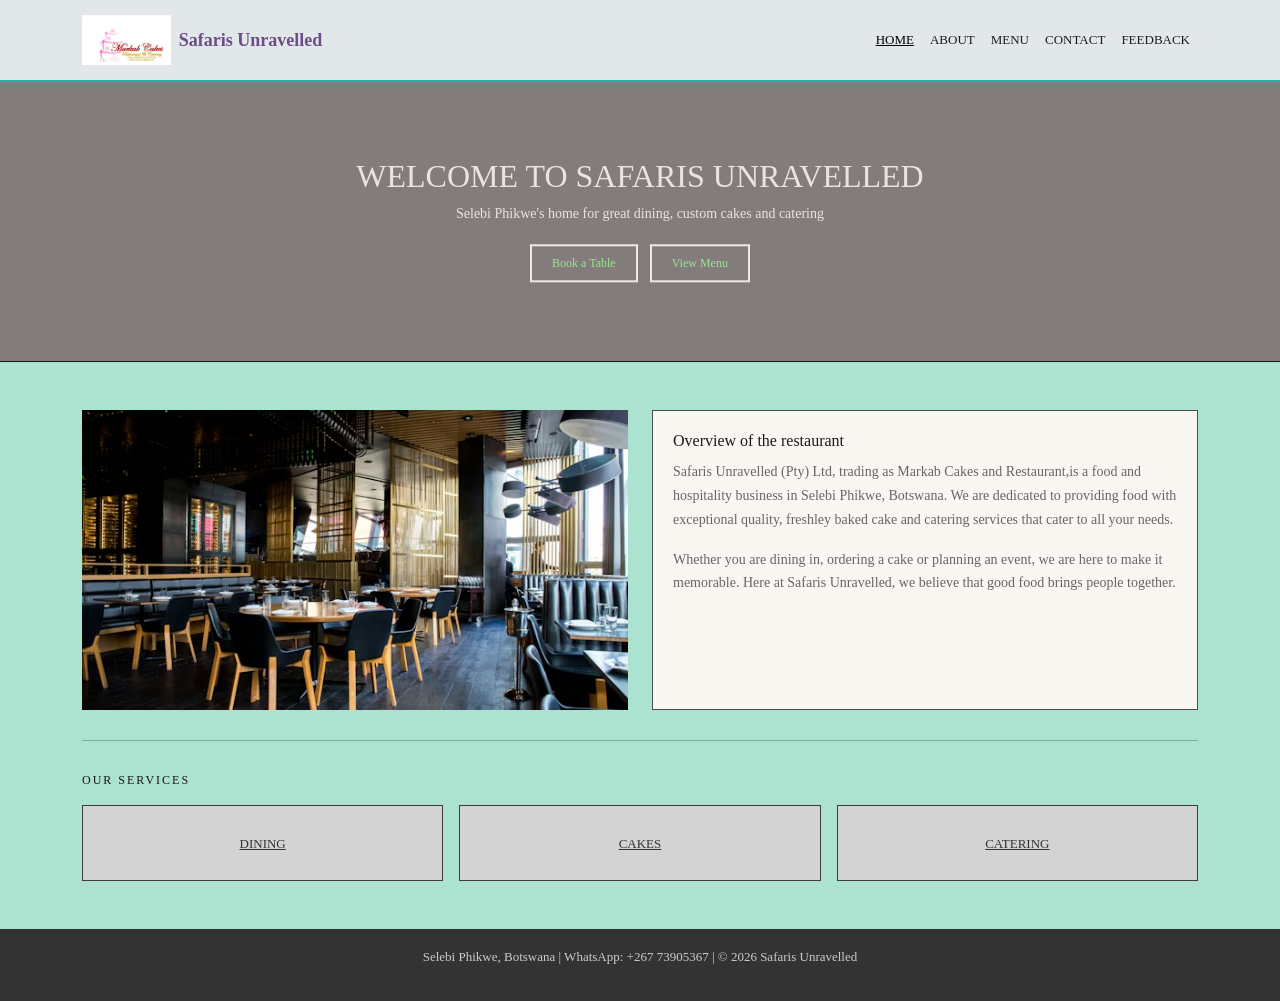
<file: index.html>
<!DOCTYPE html>
<html lang="en">
<head>
  <meta charset="UTF-8">
  <meta name="viewport" content="width=device-width, initial-scale=1.0">
  <title>Home - Safaris Unravelled</title>
  <link href="https://cdn.jsdelivr.net/npm/bootstrap@5.3.0/dist/css/bootstrap.min.css" rel="stylesheet">
  <link rel="stylesheet" href="style.css">
</head>
<body>

  <header>
    <nav class="navbar navbar-expand-lg top-nav">
      <div class="container">
        <a class="navbar-brand brand-name d-flex align-items-center gap-2" href="index.html">
          <img src="Unravelled Safari Logo.jpg.png" alt="Safaris Unravelled logo">Safaris Unravelled
        </a>

        <button class="navbar-toggler" type="button" data-bs-toggle="collapse" data-bs-target="#nav">
          <span class="navbar-toggler-icon"></span>
        </button>

        <div class="collapse navbar-collapse" id="nav">
          <ul class="navbar-nav ms-auto">
            <li class="nav-item"><a class="nav-link active" href="index.html">Home</a></li>
                <li class="nav-item"><a class="nav-link" href="about.html">About</a></li>
            <li class="nav-item"><a class="nav-link" href="menu.html">Menu</a></li>
            <li class="nav-item"><a class="nav-link" href="contact.html">Contact</a></li>
            <li class="nav-item"><a class="nav-link" href="feedback.html">Feedback</a></li>
          </ul>
        </div>
      </div>
    </nav>
  </header>

 
  <section class="hero-box">

    <article class="hero-words">
      <h1>WELCOME TO SAFARIS UNRAVELLED</h1>
      <p>Selebi Phikwe's home for great dining, custom cakes and catering</p>
      <a href="contact.html">Book a Table</a>
      <a href="menu.html">View Menu</a>
    </article>
  </section>

  <main class="container my-5">

    <section class="row g-4 mb-4">
      <article class="col-md-6 rest-photo">
        <img src="restaurant photo .jpg" alt="Inside the restaurant">
      </article>

      <article class="col-md-6">
        <div class="rest-info">
          <h2>Overview of the restaurant</h2>
          <p> Safaris Unravelled (Pty) Ltd, trading as Markab Cakes and Restaurant,is a food and hospitality business in Selebi Phikwe, Botswana.
            We are dedicated to providing food with exceptional quality, freshley baked cake and catering services that cater to all your needs.</p>
          <p>Whether you are dining in, ordering a cake or planning an event, we are here to make it memorable.
            Here at Safaris Unravelled, we believe that good food brings people together.
          </p>
        </div>
      </article>
    </section>

    <hr class="divider">  
    <section>
      <p class="mb-3" style="font-size:12px; text-transform:uppercase; letter-spacing:2px; color:#161515;">
        Our Services
      </p>

      <div class="row g-3 mb-4">
        <article class="col-md-4">
          <div class="serv-box">
            <a href="menu.html">Dining</a>
          </div>
        </article>

        <article class="col-md-4">
          <div class="serv-box">
            <a href="menu.html">Cakes</a>
          </div>
        </article>

        <article class="col-md-4">
          <div class="serv-box">
            <a href="menu.html">Catering</a>
          </div>
        </article>
      </div>
    </section>
  </main>

  <footer class="page-footer">
    <p> Selebi Phikwe, Botswana | WhatsApp: +267 73905367 | &copy; 2026 Safaris Unravelled </p>
  </footer>

  <script src="https://cdn.jsdelivr.net/npm/bootstrap@5.3.0/dist/js/bootstrap.bundle.min.js"></script>
  
</body>
</html>
</file>
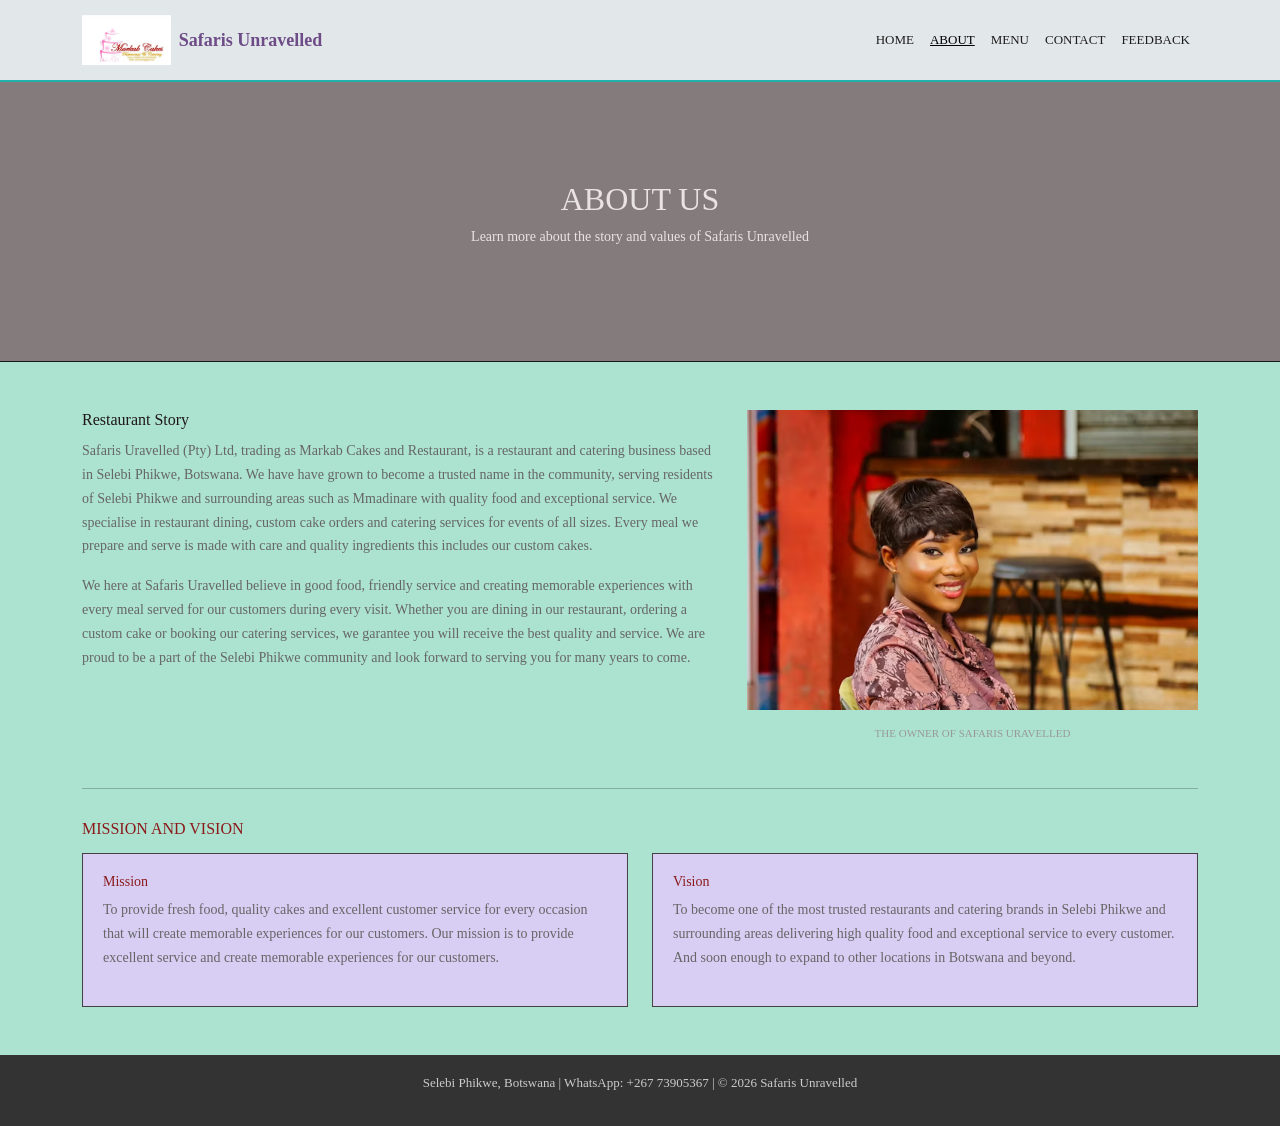
<file: about.html>
<!DOCTYPE html>
<html lang="en">
<head>
  <meta charset="UTF-8">
  <meta name="viewport" content="width=device-width, initial-scale=1.0">
  <title>About - Safaris Unravelled</title>
  <link href="https://cdn.jsdelivr.net/npm/bootstrap@5.3.0/dist/css/bootstrap.min.css" rel="stylesheet">
  <link rel="stylesheet" href="style.css">
</head>
<body>

  <header>
    <nav class="navbar navbar-expand-lg top-nav">
      <div class="container">
        <a class="navbar-brand brand-name d-flex align-items-center gap-2" href="index.html">
          <img src="Unravelled Safari Logo.jpg.png" alt="Safaris Unravelled logo">Safaris Unravelled</a>

         <button class="navbar-toggler" type="button" data-bs-toggle="collapse" data-bs-target="#nav">
          <span class="navbar-toggler-icon"></span>
        </button>

        <div class="collapse navbar-collapse" id="nav">
          <ul class="navbar-nav ms-auto">
            <li class="nav-item"><a class="nav-link" href="index.html">Home</a></li>
            <li class="nav-item"><a class="nav-link active" href="about.html">About</a></li>
            <li class="nav-item"><a class="nav-link" href="menu.html">Menu</a></li>
            <li class="nav-item"><a class="nav-link" href="contact.html">Contact</a></li>
            <li class="nav-item"><a class="nav-link" href="feedback.html">Feedback</a></li>
          </ul>
        </div>
      </div>
    </nav>
  </header>

  <section class="hero-box">
    <article class="hero-words">
      <h1>About Us</h1>
      <p>Learn more about the story and values of Safaris Unravelled</p>
    </article>
  </section>

  <main class="container my-5">

    <section class="row g-4 mb-4">
      <article class="col-md-7 story-text">
        <h2>Restaurant Story</h2>

        <p>Safaris Uravelled (Pty) Ltd, trading as Markab Cakes and Restaurant, is a restaurant and catering business based in Selebi Phikwe, Botswana. 
          We have have grown to become a trusted name in the community, serving residents of Selebi Phikwe and surrounding areas such as Mmadinare with quality food and exceptional service.
          We specialise in restaurant dining, custom cake orders and catering services for events of all sizes. Every meal we prepare and serve is made with care and quality ingredients this includes our custom cakes.</p>

        <p> We here at Safaris Uravelled believe in good food, friendly service and creating memorable
          experiences with every meal served for our customers during every visit. Whether you are dining in our restaurant, ordering a custom cake or booking our catering services, we garantee you will receive the best quality and service.
          We are proud to be a part of the Selebi Phikwe community and look forward to serving you for many years to come.</p>
      </article>
      

      <article class="col-md-5">
        <div class="row g-3">

          <div class="col-12 owner-img">
            <img src="restaurant owner.jpg" alt="Owner">
            <p>The Owner of Safaris Uravelled</p>
          </div>
        </div>
      </article>
    </section>

    <hr class="divider">

    <section>
      <h2 class="sec-title">Mission and Vision</h2>
      <div class="row g-4">

        <article class="col-md-6">
          <div class="mv-card">
            <h3>Mission</h3>
            <p>
              To provide fresh food, quality cakes and excellent customer service for every occasion that will create memorable experiences for our customers.
              Our mission is to provide excellent service and create memorable experiences for our customers. </p>
          </div>
        </article>

        <article class="col-md-6">
          <div class="mv-card">
            <h3>Vision</h3>
            <p>
              To become one of the most trusted restaurants and catering brands in Selebi Phikwe and surrounding areas delivering high quality food and exceptional service to every customer.
              And soon enough to expand to other locations in Botswana and beyond.</p>
          </div>
        </article>
      </div>
    </section>
  </main>

  <footer class="page-footer">
    <p> Selebi Phikwe, Botswana | WhatsApp: +267 73905367 | &copy; 2026 Safaris Unravelled </p>
  </footer>
  <script src="https://cdn.jsdelivr.net/npm/bootstrap@5.3.0/dist/js/bootstrap.bundle.min.js"></script>
</body>
</html>
</file>
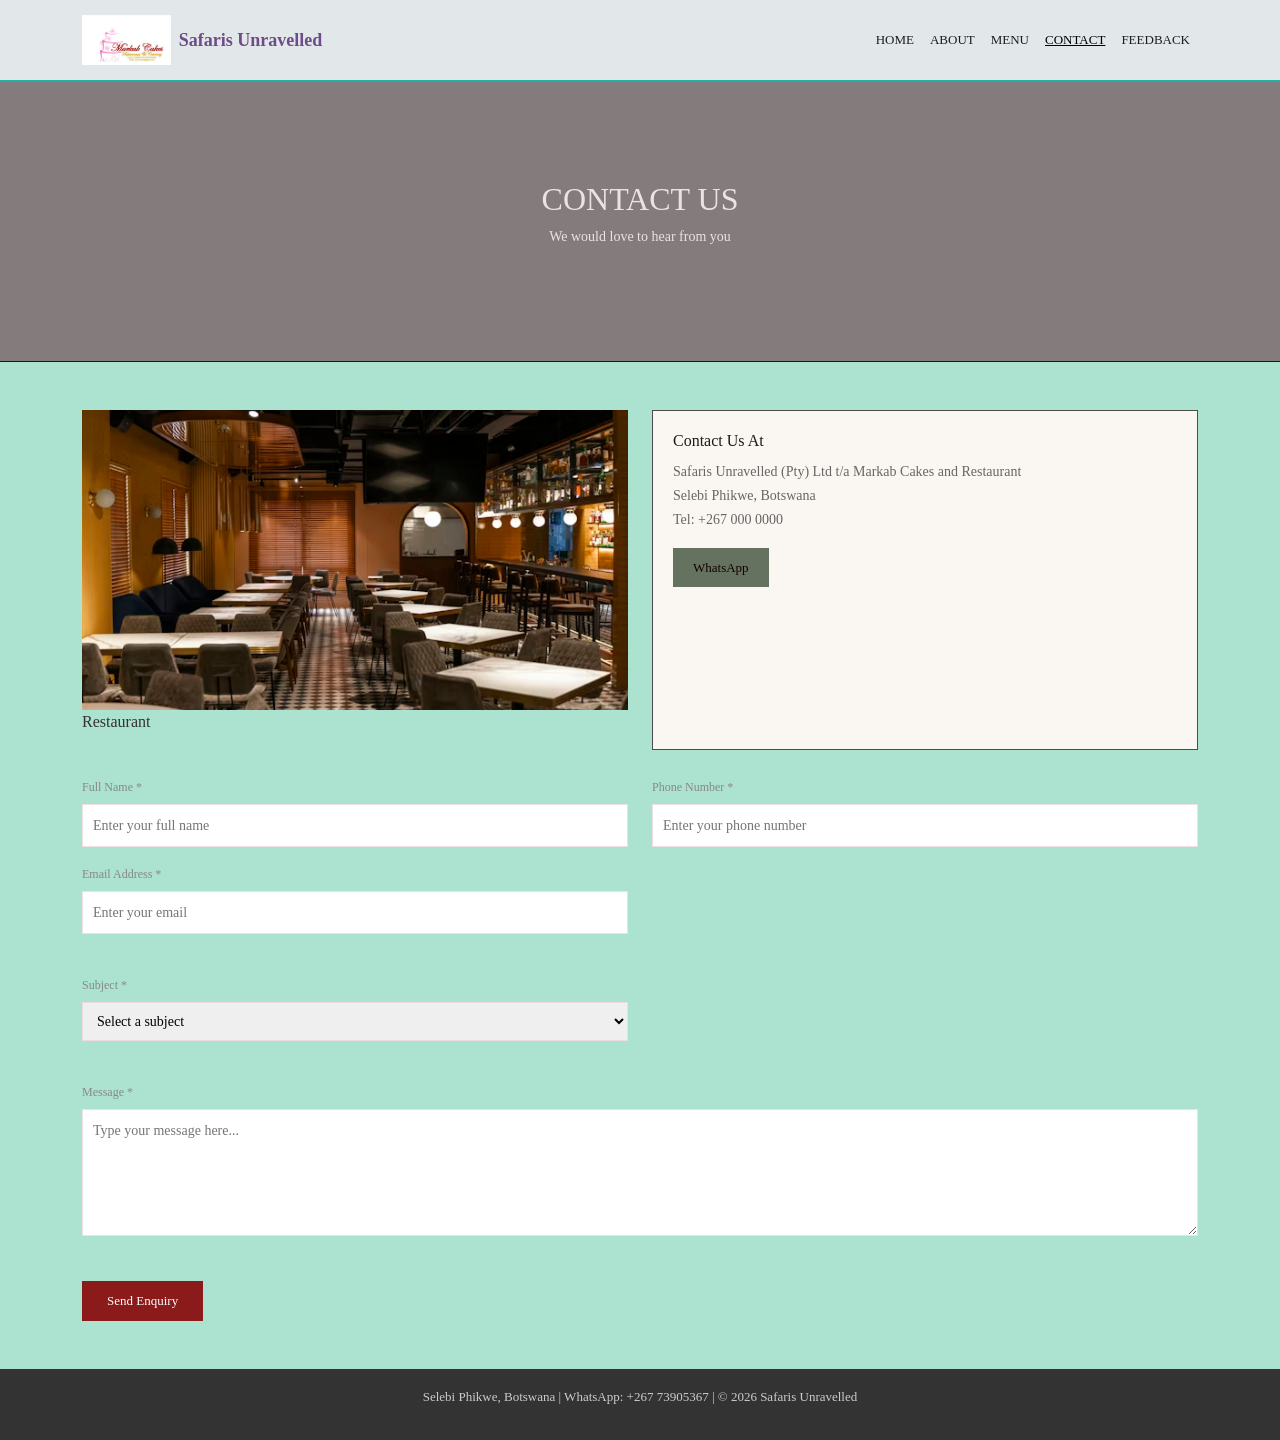
<file: contact.html>
<!DOCTYPE html>
<html lang="en">
<head>
  <meta charset="UTF-8">
  <meta name="viewport" content="width=device-width, initial-scale=1.0">
  <title>Contact - Markab Cakes and Restaurant</title>
  <link href="https://cdn.jsdelivr.net/npm/bootstrap@5.3.0/dist/css/bootstrap.min.css" rel="stylesheet">
  <link rel="stylesheet" href="style.css">
</head>
<body>

  <header>
    <nav class="navbar navbar-expand-lg top-nav">
      <div class="container">
        <a class="navbar-brand brand-name d-flex align-items-center gap-2" href="index.html">
          <img src="Unravelled Safari Logo.jpg.png" alt="Safaris Unravelled logo">Safaris Unravelled</a>

        <button class="navbar-toggler" type="button" data-bs-toggle="collapse" data-bs-target="#nav">
          <span class="navbar-toggler-icon"></span>
        </button>

        <div class="collapse navbar-collapse" id="nav">
          <ul class="navbar-nav ms-auto">
            <li class="nav-item"><a class="nav-link" href="index.html">Home</a></li>
            <li class="nav-item"><a class="nav-link" href="about.html">About</a></li>
            <li class="nav-item"><a class="nav-link" href="menu.html">Menu</a></li>
            <li class="nav-item"><a class="nav-link active" href="contact.html">Contact</a></li>
            <li class="nav-item"><a class="nav-link" href="feedback.html">Feedback</a></li>
          </ul>
        </div>
      </div>
    </nav>
  </header>

  <section class="hero-box">
    <article class="hero-words">
      <h1>CONTACT US</h1>
      <p>We would love to hear from you</p>
    </article>
  </section>

  <main class="container my-5">

    <!-- restaurant image left, contact details right -->
    <section class="row g-4 mb-4">

      <article class="col-md-6 rest-img">
        <img src="restaurant photo 2.jpg" alt="Markab Cakes and Restaurant">
        <p class="pic-label">Restaurant</p>
      </article>

      <article class="col-md-6">
        <div class="contact-box">
          <h2>Contact Us At</h2>
          <address>
            Safaris Unravelled (Pty) Ltd t/a Markab Cakes and Restaurant<br>
            Selebi Phikwe, Botswana<br>
            Tel: +267 000 0000
          </address>
          <a href="https://wa.me/267 73905367" target="_blank" class="wa-btn"> WhatsApp </a>     
       </div>
          </article>
        
        
          <article class="col-md-6">
            <form action= "https://formspree.io/f/mnjwjgod" method="POST">
              
              <label class="form-label" for="name">Full Name *</label>
            <input class="form-field" type="text" id="name" name="name"
              placeholder="Enter your full name" required>

            <label class="form-label" for="email">Email Address *</label>
            <input class="form-field" type="email" id="email" name="email"
              placeholder="Enter your email" required>
          </article>

          <article class="col-md-6">
            <label class="form-label" for="phone">Phone Number *</label>
            <input class="form-field" type="tel" id="phone" name="phone"
              placeholder="Enter your phone number" required>
          </article>

          <article class="col-md-6">
            <label class="form-label" for="subject">Subject *</label>
            <select class="form-field" id="subject" name="subject" required>
              <option value="" disabled selected>Select a subject</option>
              <option value="table-booking">Table Booking</option>
              <option value="cake-order">Cake Order</option>
              <option value="catering">Catering Enquiry</option> 
              <option value="general">General Enquiry</option>
            </select>
          </article>

          <article class="col-12">
            <label class="form-label" for="message">Message *</label>
            <textarea class="form-field" id="message" name="message"
              rows="5" placeholder="Type your message here..." required></textarea>
          </article>



          <article class="col-12">
            <button type="submit" class="send-btn">Send Enquiry</button>
          </article>
        </div>
      </form>
    </section>

  </main>

  <footer class="page-footer">
        <p>Selebi Phikwe, Botswana | WhatsApp: +267 73905367 | &copy; 2026 Safaris Unravelled </p>
      </footer>
      <script src="https://cdn.jsdelivr.net/npm/bootstrap@5.3.0/dist/js/bootstrap.bundle.min.js"></script>
    </body>
    </html>
</file>
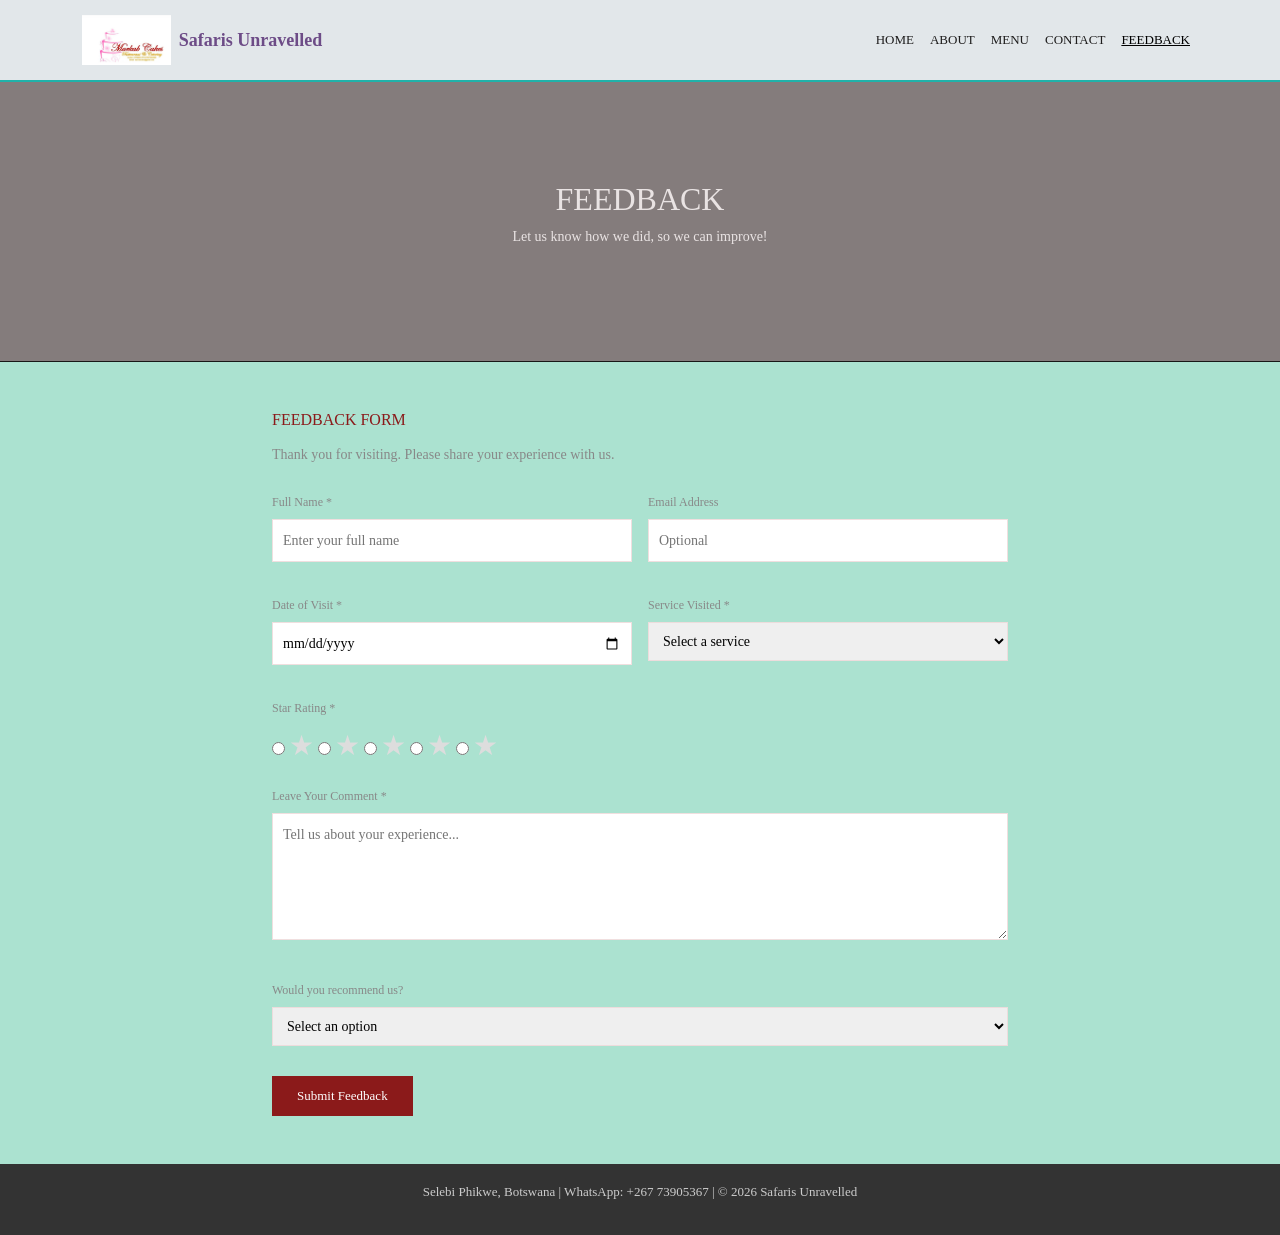
<file: feedback.html>
<!DOCTYPE html>
<html lang="en">
<head>
  <meta charset="UTF-8">
  <meta name="viewport" content="width=device-width, initial-scale=1.0">
  <title>Feedback - Safaris Unravelled</title>
  <link href="https://cdn.jsdelivr.net/npm/bootstrap@5.3.0/dist/css/bootstrap.min.css" rel="stylesheet">
  <link rel="stylesheet" href="style.css">
</head>
<body>

  <header>
    <nav class="navbar navbar-expand-lg top-nav">
      <div class="container">
        <a class="navbar-brand brand-name d-flex align-items-center gap-2" href="index.html">
          <img src="Unravelled Safari Logo.jpg.png" alt="Safaris Unravelled logo">Safaris Unravelled</a>

        <button class="navbar-toggler" type="button" data-bs-toggle="collapse" data-bs-target="#nav">
                  <span class="navbar-toggler-icon"></span>
        </button>

        <div class="collapse navbar-collapse" id="nav">
          <ul class="navbar-nav ms-auto">
            <li class="nav-item"><a class="nav-link" href="index.html">Home</a></li>
            <li class="nav-item"><a class="nav-link" href="about.html">About</a></li>
            <li class="nav-item"><a class="nav-link" href="menu.html">Menu</a></li>
            <li class="nav-item"><a class="nav-link" href="contact.html">Contact</a></li>
            <li class="nav-item"><a class="nav-link active" href="feedback.html">Feedback</a></li>
          </ul>
        </div>
      </div>
    </nav>
  </header>

  <section class="hero-box">
    <article class="hero-words">
      <h1>FEEDBACK</h1>
      <p>Let us know how we did, so we can improve!</p>
    </article>
  </section>

  <main class="container my-5">

    <section class="row justify-content-center">
      <article class="col-md-8">

        <h2 class="sec-title">Feedback Form</h2>
        <p style="font-size:14px; color:#888; margin-bottom:24px;">
          Thank you for visiting. Please share your experience with us.
        </p>

        <form action="https://formspree.io/f/mnjwjgod" method="POST">

          <div class="row g-3">

            <article class="col-md-6">
              <label class="form-label" for="fb-name">Full Name *</label>
              <input class="form-field" type="text" id="fb-name" name="fb-name"
                placeholder="Enter your full name" required>
            </article>

            <article class="col-md-6">
              <label class="form-label" for="fb-email">Email Address</label>
              <input class="form-field" type="email" id="fb-email" name="fb-email"
                placeholder="Optional">
            </article>

            <article class="col-md-6">
              <label class="form-label" for="fb-date">Date of Visit *</label>
              <input class="form-field" type="date" id="fb-date" name="fb-date" required>
            </article>

            <article class="col-md-6">
              <label class="form-label" for="fb-service">Service Visited *</label>
              <select class="form-field" id="fb-service" name="fb-service" required>
                <option value="" disabled selected>Select a service</option>
                <option value="dining">Restaurant Dining</option>
                <option value="cakes">Cake Order</option>
                <option value="catering">Catering Service</option>
              </select>
            </article>

            <article class="col-12">
              <label class="form-label">Star Rating *</label>
              <div class="stars">
                <input type="radio" id="s5" name="rating" value="5" required>
                <label for="s5">&#9733;</label>
                <input type="radio" id="s4" name="rating" value="4">
                <label for="s4">&#9733;</label>
                <input type="radio" id="s3" name="rating" value="3">
                <label for="s3">&#9733;</label>
                <input type="radio" id="s2" name="rating" value="2">
                <label for="s2">&#9733;</label>
                <input type="radio" id="s1" name="rating" value="1">
                <label for="s1">&#9733;</label>
              </div>
            </article>

            <article class="col-12">
              <label class="form-label" for="fb-comment">Leave Your Comment *</label>
              <textarea class="form-field" id="fb-comment" name="fb-comment" rows="5" placeholder="Tell us about your experience..." required></textarea>
            </article>

            <article class="col-12">
              <label class="form-label" for="fb-recommend">Would you recommend us?</label>
              <select class="form-field" id="fb-recommend" name="fb-recommend">
                <option value="" disabled selected>Select an option</option>
                <option value="yes">Yes</option>
                <option value="maybe">Maybe</option>
                <option value="no">No</option>
              </select>
            </article>

            <article class="col-12">
              <button type="submit" class="send-btn">Submit Feedback</button>
            </article>
          </div>
        </form>
      </article>
    </section>

  </main>

  <footer class="page-footer">
    <p>Selebi Phikwe, Botswana | WhatsApp: +267 73905367 | &copy; 2026 Safaris Unravelled</p>
  </footer>

  <script src="https://cdn.jsdelivr.net/npm/bootstrap@5.3.0/dist/js/bootstrap.bundle.min.js"></script>

</body>
</html>
</file>
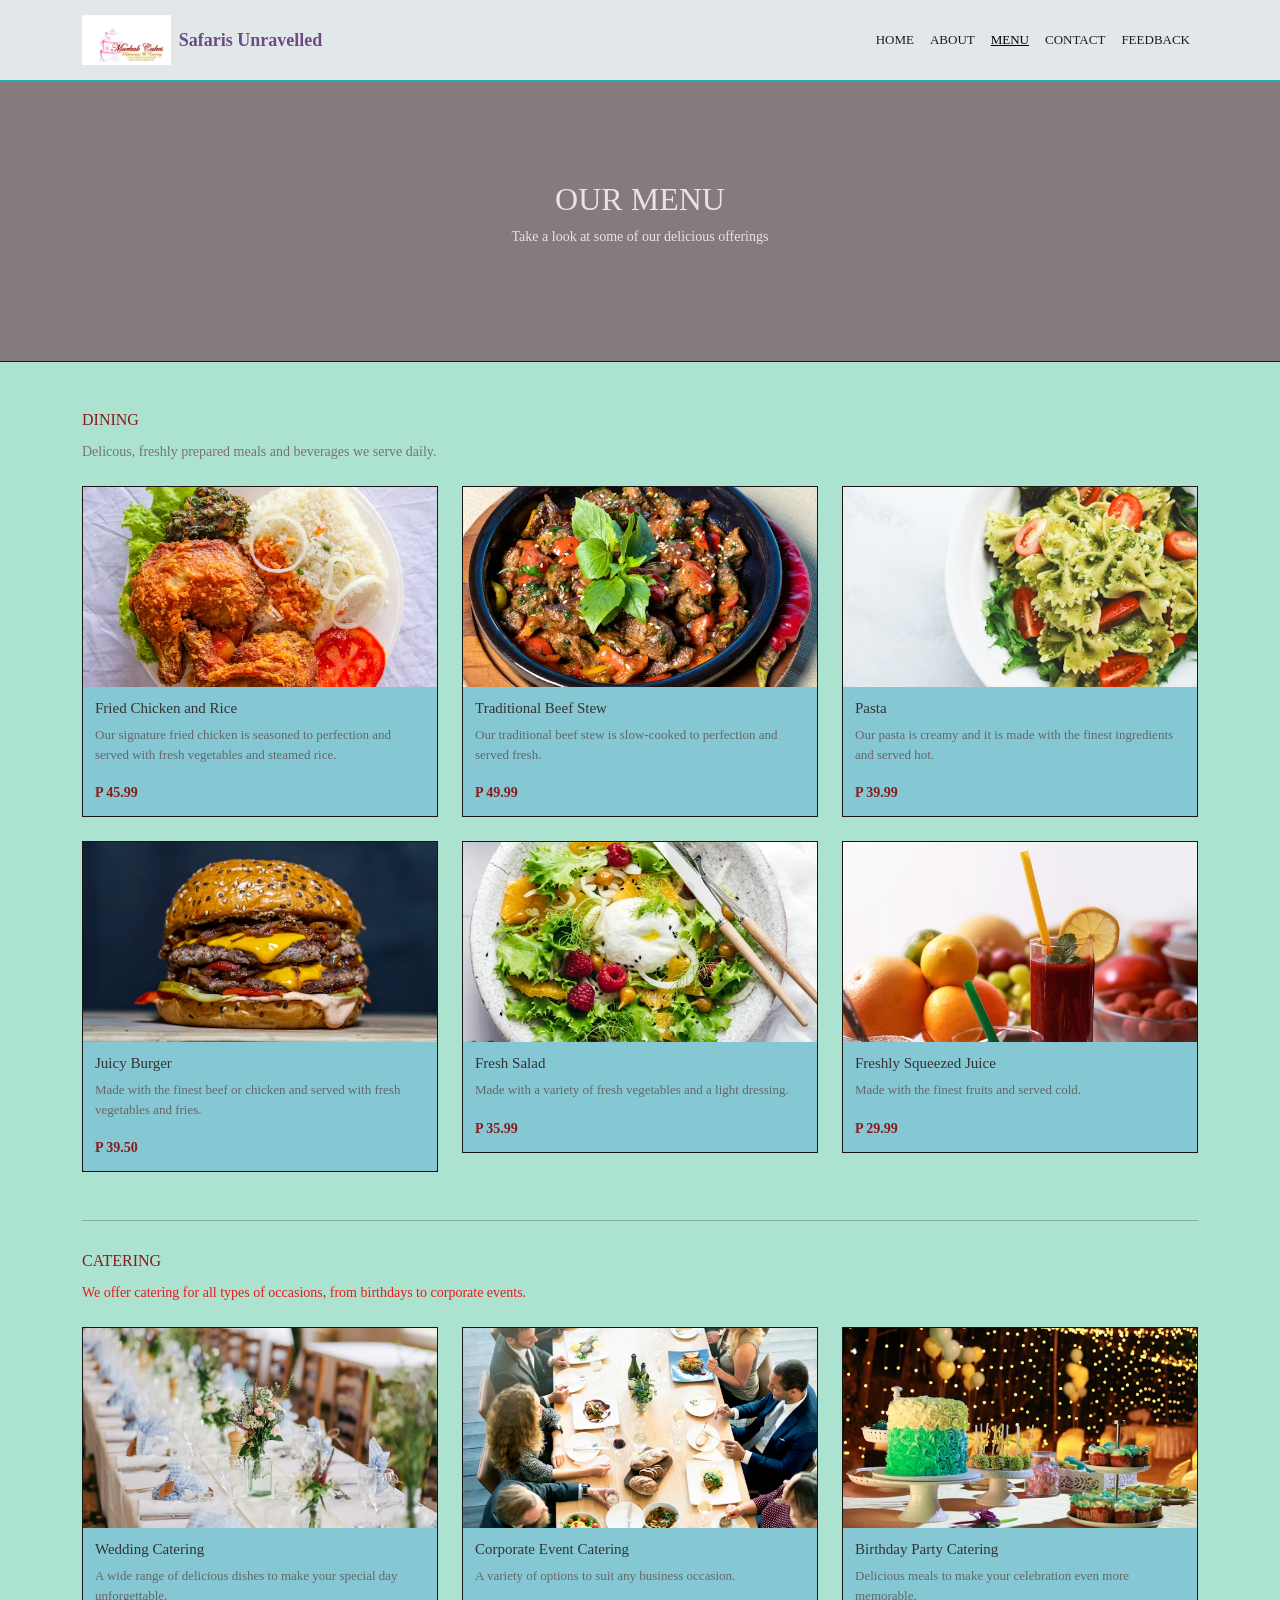
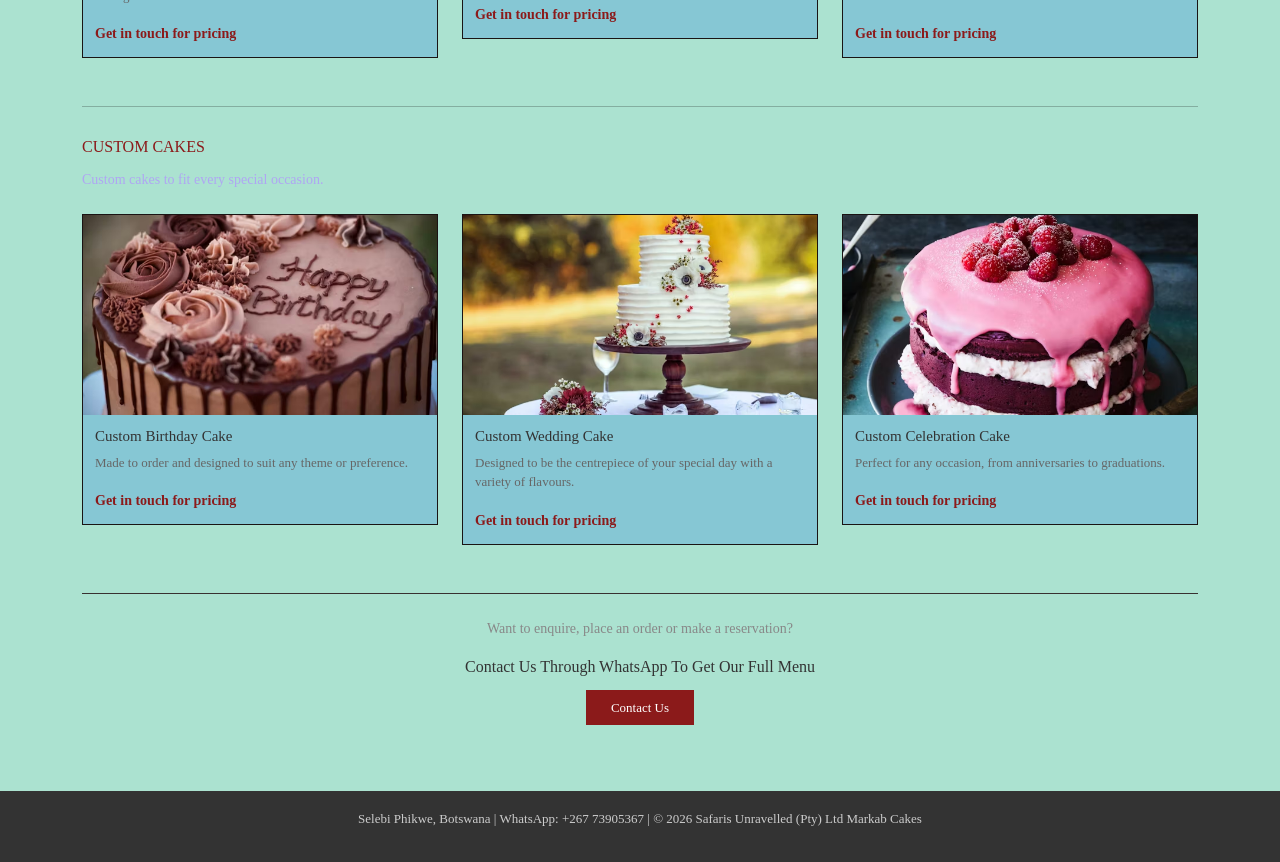
<file: menu.html>
<!DOCTYPE html>
<html lang="en">
<head>
  <meta charset="UTF-8">
  <meta name="viewport" content="width=device-width, initial-scale=1.0">
  <title>Menu - Safaris Unravelled (Pty) Ltd Markab Cakes</title>
  <link href="https://cdn.jsdelivr.net/npm/bootstrap@5.3.0/dist/css/bootstrap.min.css" rel="stylesheet">
  <link rel="stylesheet" href="style.css">
</head>
<body>

  <header>
   
    <nav class="navbar navbar-expand-lg top-nav">
      <div class="container">
        <a class="navbar-brand brand-name d-flex align-items-center gap-2" href="index.html">
          <img src="Unravelled Safari Logo.jpg.png" alt="Safaris Unravelled logo">Safaris Unravelled</a>


        <button class="navbar-toggler" type="button" data-bs-toggle="collapse" data-bs-target="#nav">
          <span class="navbar-toggler-icon"></span>
        </button>

        <div class="collapse navbar-collapse" id="nav">
          <ul class="navbar-nav ms-auto">
            <li class="nav-item"><a class="nav-link" href="index.html">Home</a></li>
            <li class="nav-item"><a class="nav-link" href="about.html">About</a></li>
            <li class="nav-item"><a class="nav-link active" href="menu.html">Menu</a></li>
            <li class="nav-item"><a class="nav-link" href="contact.html">Contact</a></li>
            <li class="nav-item"><a class="nav-link" href="feedback.html">Feedback</a></li>
          </ul>
        </div>
      </div>
    </nav>

  </header>

  <section class="hero-box">
    <article class="hero-words">
      <h1>OUR MENU</h1>
      <p>Take a look at some of our delicious offerings </p>
    </article>
  </section>

  <main class="container my-5">

    <!-- dining -->
    <section class="mb-5">
      <h2 class="cat-title">Dining</h2>
      <p class="mb-4" style="font-size:14px; color:#7c7171;">Delicous, freshly prepared meals and beverages we serve daily.</p>

      <div class="row g-4">

        <article class="col-md-4">
          <div class="food-card">
            <img src="restaurant food.jpg" alt="Fried chicken served with vegetables and rice">
            <div class="card-info">
              <h3>Fried Chicken and Rice</h3>
              <p>Our signature fried chicken is seasoned to perfection and served with fresh vegetables and steamed rice.</p>
              <span class="food-price">P 45.99</span>
            </div>
          </div>
        </article>

        <article class="col-md-4">
          <div class="food-card">
            <img src="restaurant food3.jpg" alt="Traditional beef stew">
            <div class="card-info">
              <h3>Traditional Beef Stew</h3>
              <p>Our traditional beef stew is slow-cooked to perfection and served fresh.</p>
              <span class="food-price">P 49.99</span>
            </div>
          </div>
        </article>

        <article class="col-md-4">
          <div class="food-card">
            <img src="restaurant food4.jpg" alt="Creamy pasta">
            <div class="card-info">
              <h3>Pasta</h3>
              <p>Our pasta is creamy and it is made with the finest ingredients and served hot.</p>
              <span class="food-price">P 39.99</span>
            </div>
          </div>
        </article>

        <article class="col-md-4">
          <div class="food-card">
            <img src="restaurant food5.jpg" alt="Juicy Burger">
            <div class="card-info">
              <h3>Juicy Burger</h3>
              <p>Made with the finest beef or chicken and served with fresh vegetables and fries.</p>
              <span class="food-price">P 39.50</span>
            </div>
          </div>
        </article>

        <article class="col-md-4">
          <div class="food-card">
            <img src="restaurant food6.jpg" alt="Fresh Salad">
            <div class="card-info">
              <h3>Fresh Salad</h3>
              <p>Made with a variety of fresh vegetables and a light dressing.</p>
              <span class="food-price">P 35.99</span>
            </div>
          </div>
        </article>

        <article class="col-md-4">
          <div class="food-card">
            <img src="restaurant food7.jpg" alt="Freshly squeezed juice">
            <div class="card-info">
              <h3>Freshly Squeezed Juice</h3>
              <p>Made with the finest fruits and served cold.</p>
              <span class="food-price">P 29.99</span>
            </div>
          </div>
        </article>

      </div>
    </section>

    <hr class="divider">

    <!-- catering -->
    <section class="mb-5">
      <h2 class="cat-title">Catering</h2>
      <p class="mb-4" style="font-size:14px; color:#ed1a1a;">We offer catering for all types of occasions, from birthdays to corporate events.</p>

      <div class="row g-4">

        <article class="col-md-4">
          <div class="food-card">
            <img src="catering photo.jpg" alt="Wedding catering setup">
            <div class="card-info">
              <h3>Wedding Catering</h3>
              <p>A wide range of delicious dishes to make your special day unforgettable.</p>
              <span class="food-price">Get in touch for pricing</span>
            </div>
          </div>
        </article>

        <article class="col-md-4">
          <div class="food-card">
            <img src="catering photo3.jpg" alt="Corporate event catering">
            <div class="card-info">
              <h3>Corporate Event Catering</h3>
              <p>A variety of options to suit any business occasion.</p>
              <span class="food-price">Get in touch for pricing</span>
            </div>
          </div>
        </article>

        <article class="col-md-4">
          <div class="food-card">
            <img src="catering photo2.jpg" alt="Birthday party catering">
            <div class="card-info">
              <h3>Birthday Party Catering</h3>
              <p>Delicious meals to make your celebration even more memorable.</p>
              <span class="food-price">Get in touch for pricing</span>
            </div>
          </div>
        </article>

      </div>
    </section>

    <hr class="divider">

    <!--cakes -->
    <section class="mb-5">
      <h2 class="cat-title">Custom Cakes</h2>
      <p class="mb-4" style="font-size:14px; color:#afa6f3;">Custom cakes to fit every special occasion.</p>

      <div class="row g-4">

        <article class="col-md-4">
          <div class="food-card">
            <img src="cake photo.jpg" alt="Custom birthday cake">
            <div class="card-info">
              <h3>Custom Birthday Cake</h3>
              <p>Made to order and designed to suit any theme or preference.</p>
              <span class="food-price">Get in touch for pricing</span>
            </div>
          </div>
        </article>

        <article class="col-md-4">
          <div class="food-card">
            <img src="cake photo2.jpg" alt="Custom wedding cake">
            <div class="card-info">
              <h3>Custom Wedding Cake</h3>
              <p>Designed to be the centrepiece of your special day with a variety of flavours.</p>
              <span class="food-price">Get in touch for pricing</span>
            </div>
          </div>
        </article>

        <article class="col-md-4">
          <div class="food-card">
            <img src="cake photo3.jpg" alt="Custom celebration cake">
            <div class="card-info">
              <h3>Custom Celebration Cake</h3>
              <p>Perfect for any occasion, from anniversaries to graduations.</p>
              <span class="food-price">Get in touch for pricing</span>
            </div>
          </div>
        </article>

      </div>
    </section>

    <!-- contact -->
    <section class="text-center py-4" style="border-top: 1px solid #383030;">
      <p style="font-size:14px; color:#888; margin-bottom:16px;">
        Want to enquire, place an order or make a reservation? </p>
      <p>Contact Us Through WhatsApp To Get Our Full Menu</p>
      <a href="contact.html" class="send-btn" style="text-decoration:none;">Contact Us</a>
    </section>

  </main>

  <footer class="page-footer">
    <p>Selebi Phikwe, Botswana | WhatsApp: +267 73905367 | &copy; 2026 Safaris Unravelled (Pty) Ltd Markab Cakes</p>
  </footer>

  
    <button id="back-to-top" title="Go to top">&#8593;</button> 
    <script src="script.js"></script> 



  <script src="https://cdn.jsdelivr.net/npm/bootstrap@5.3.0/dist/js/bootstrap.bundle.min.js"></script>
</body>
</html>
</file>
<file: style.css>
/* general styles */
body {
  font-family: Georgia, serif;
  color: #333333;
  background-color: rgb(171, 226, 208);
  margin: 0;
  padding: 0;
}

/* navbar */
.top-nav {
  border-bottom: 2px solid lightseagreen;
  background-color: #e2e7ea;
  padding: 10px 0;
}

.brand-name {
  font-size: 18px;
  font-weight: bold;
  color: #6d4c87;
}

.brand-name img {
  height: 50px;
}

.nav-item a {
  color: #1e1d1d;
  font-size: 13px;
  text-transform: uppercase;
}

.nav-item a:hover,
.nav-item a.active {
  color: #c7bbe9;
  text-decoration: underline;
}

/* hero banner */
.hero-box {
  position: relative;
  height: 280px;
  overflow: hidden;
  border-bottom: 1px solid #181717;
  background-color: #847c7c
}

.hero-words {
  position: absolute;
  top: 50%;
  left: 50%;
  transform: translate(-50%, -50%);
  text-align: center;
  color: rgb(233, 227, 227);
  width: 85%;
}

.hero-words h1 {
  font-size: 2rem;
  text-transform: uppercase;
}

.hero-words p {
  font-size: 14px;
}

.hero-words a {
  display: inline-block;
  padding: 8px 20px;
  border: 2px solid #eee9e9;
  color: rgb(148, 233, 142);
  text-decoration: none;
  font-size: 12px;
  margin: 4px;
}
.hero-words a:hover {
  background-color: #e5a8ebec;
  color: #03202f79;
}

/* section title */
.sec-title {
  font-size: 1rem;
  color: #8B1A1A;
  text-transform: uppercase;
  margin-bottom: 15px;
}

/* home page */
.rest-photo img,
.rest-img img {
  width: 100%;
  height: 300px;
  object-fit: cover;
}

.rest-info,
.contact-box {
  background-color: #faf7f2;
  border: 1px solid #4d4b4b;
  padding: 20px;
  height: 100%;
}

.rest-info h2,
.story-text h2,
.contact-box h2 {
  font-size: 1rem;
  color: #1f1818;
  margin-bottom: 10px;
}

.rest-info p,
.story-text p,
.mv-card p,
.contact-box address {
  font-size: 14px;
  line-height: 1.7;
  color: #666666;
}

.serv-box {
  border: 1px solid #423d3d;
  padding: 25px;
  text-align: center;
  background-color: lightgrey;
}

.serv-box a {
  text-decoration: underline;
  color: #333333;
  font-size: 13px;
  text-transform: uppercase;
}

.serv-box:hover {
  background-color: #f7fbfe;
}

/* about page */
.owner-img img {
  width: 100%;
  height: 300px;
  object-fit: cover;
  margin-bottom: 15px;
}

.owner-img p{
  font-size: 11px;
  color: #999999;
  text-align: center;
  text-transform: uppercase;
}

.mv-card {
  background-color: #d8cef4;
  border: 1px solid #434141;
  padding: 20px;
}

.mv-card h3 {
  font-size: 14px;
  color: #8B1A1A;
  margin-bottom: 8px;
}

/* menu page */
.cat-title {
  font-size: 1rem;
  color: #8B1A1A;
  text-transform: uppercase;
  margin-bottom: 12px;
}

.food-card {
  border: 1px solid #1a1414;
}

.food-card img {
  width: 100%;
  height: 200px;
  object-fit: cover;
}

.card-info {
  padding: 12px;
  background-color: #86c7d4;
}

.card-info h3 {
  font-size: 15px;
}

.card-info p {
  font-size: 13px;
  color: #666666;
}

.food-price {
  font-size: 14px;
  font-weight: bold;
  color: #8B1A1A;
}

/* contact page */
.contact-box address {
  font-style: normal;
}

.wa-btn {
  display: inline-block;
  background-color: #65725f;
  color: #110202;
  padding: 10px 20px;
  text-decoration: none;
  font-size: 13px;
}

.wa-btn:hover{
  background-color: #a7d784;
  text-decoration: underline;
}

/* forms */
.form-label {
  font-size: 12px;
  color: #888888;
}

.form-field {
  width: 100%;
  padding: 10px;
  border: 1px solid #edd8d8d2;
  font-size: 14px;
  margin-bottom: 14px;
}

.form-field:focus {
  border-color: #8B1A1A;
  outline: none;
}

/* stars */
.stars label {
  font-size: 28px;
  color: #dddddd;
  cursor: pointer;
}

/* submit button */
.send-btn {
  background-color: #8B1A1A;
  color: #ffffff;
  border: none;
  padding: 10px 25px;
  font-size: 13px;
  cursor: pointer;
}

.send-btn:hover {
  background-color: #6f8fb1;
  color: #110202;
  text-decoration: underline;
}

/* footer */
.page-footer {
  background-color: #333333;
  color: #cccccc;
  text-align: center;
  padding: 18px;
  font-size: 13px;
  margin-top: 40px;
}

/* divider */
.divider {
  border-top: 1px solid #101010;
  margin: 30px 0;
}

/* back to top button */
#back-to-top { 
    display: none; 
    position: fixed; 
    bottom: 20px; 
    right: 20px; 
    background-color: #838783; 
    color: white; 
    width: 50px; 
    height: 50px; 
    border-radius: 50%; 
    border: none;
    font-size: 24px; 
    cursor: pointer; 
    box-shadow: 2px 2px 10px rgba(0,0,0,0.2); 
    transition: background-color 0.3s; 
} 

#back-to-top:hover { 
  background-color: #424145; }
</file>
